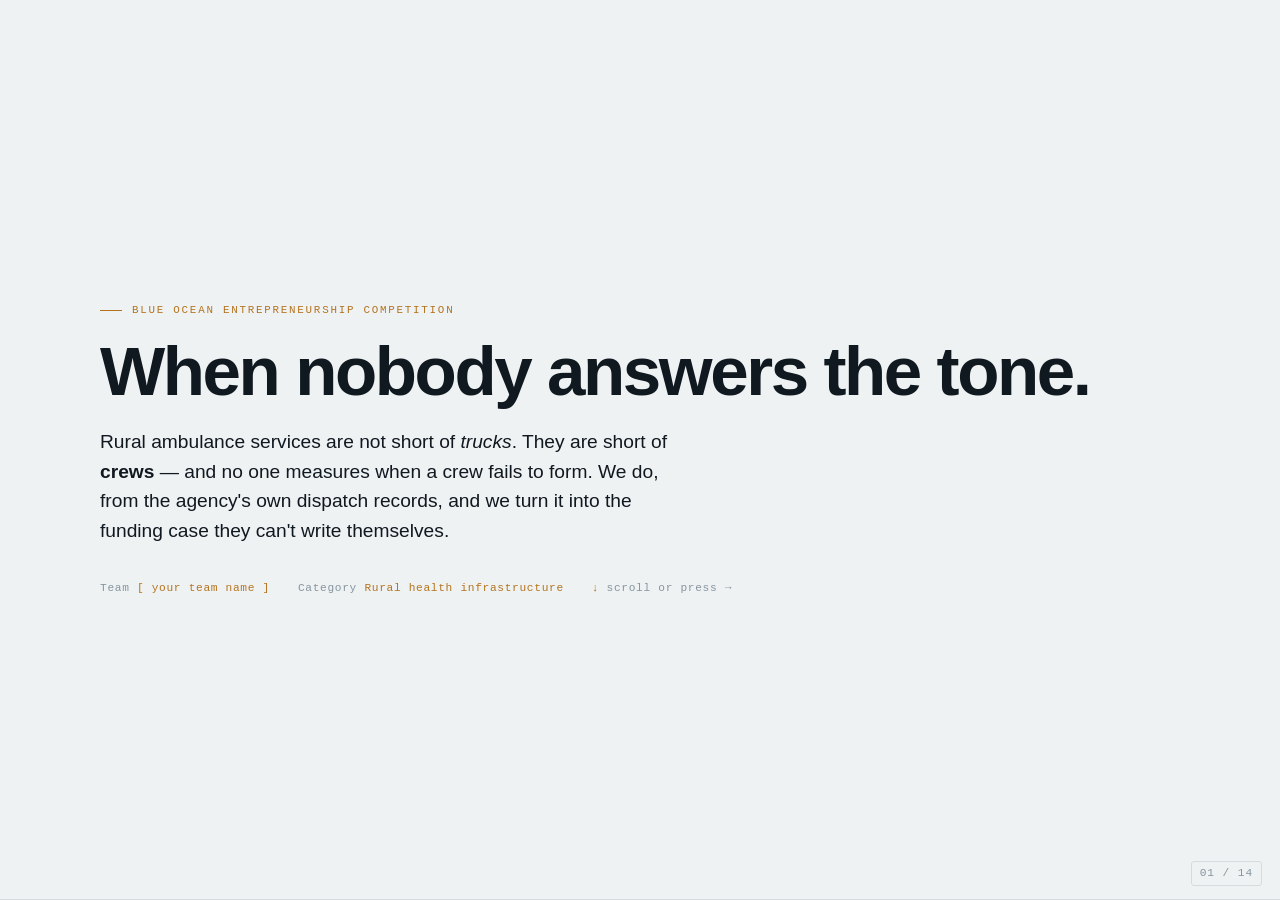
<file: docs/pitch.html>
<!doctype html>
<html lang="en">
<head>
<meta charset="utf-8">
<meta name="viewport" content="width=device-width, initial-scale=1">
<title>Blue Ocean Pitch — Crew Assembly</title>
</head>
<body>

<style>
  :root{
    --ink:#0D141C; --slate:#16212C; --line:#2A3846;
    --paper:#EFF2F3; --paper-2:#FFFFFF; --line-l:#D5DBDE;
    --amber:#E89A3C; --teal:#3E8E7E; --clay:#C2543D;
    --bg:var(--paper); --surf:var(--paper-2); --bd:var(--line-l);
    --fg:#101820; --fg-dim:#54636F; --fg-faint:#8695A0;
    --accent:#B4741F; --good:#2F6F61; --bad:#A8412C;
    --mono:ui-monospace,SFMono-Regular,"SF Mono",Menlo,Consolas,"Liberation Mono",monospace;
    --sans:-apple-system,BlinkMacSystemFont,"Segoe UI",Roboto,Helvetica,Arial,sans-serif;
    --s:clamp(14px,.55vw + 12px,17px);
  }
  @media (prefers-color-scheme:dark){
    :root{ --bg:var(--ink); --surf:var(--slate); --bd:var(--line);
      --fg:#E8EDF0; --fg-dim:#9AAAB6; --fg-faint:#63737F;
      --accent:var(--amber); --good:#5CB3A0; --bad:#E0705A; }
  }
  :root[data-theme="dark"]{ --bg:var(--ink); --surf:var(--slate); --bd:var(--line);
    --fg:#E8EDF0; --fg-dim:#9AAAB6; --fg-faint:#63737F;
    --accent:var(--amber); --good:#5CB3A0; --bad:#E0705A; }
  :root[data-theme="light"]{ --bg:var(--paper); --surf:var(--paper-2); --bd:var(--line-l);
    --fg:#101820; --fg-dim:#54636F; --fg-faint:#8695A0;
    --accent:#B4741F; --good:#2F6F61; --bad:#A8412C; }

  *{box-sizing:border-box}
  body{margin:0;background:var(--bg);color:var(--fg);font-family:var(--sans);
    font-size:var(--s);line-height:1.55;-webkit-font-smoothing:antialiased}

  .rail{position:fixed;top:0;left:0;height:3px;background:var(--accent);z-index:50;
    width:0;transition:width .15s linear}
  .count{position:fixed;bottom:14px;right:18px;z-index:50;font-family:var(--mono);
    font-size:.7rem;letter-spacing:.08em;color:var(--fg-faint);
    background:var(--bg);padding:3px 8px;border:1px solid var(--bd);border-radius:3px}

  .deck{scroll-snap-type:y mandatory;overflow-y:scroll;height:100vh}
  section{scroll-snap-align:start;min-height:100vh;display:flex;flex-direction:column;
    justify-content:center;padding:64px 7vw;border-bottom:1px solid var(--bd);position:relative}
  .wrap{width:100%;max-width:1080px;margin:0 auto}

  .eyebrow{font-family:var(--mono);font-size:.68rem;letter-spacing:.16em;text-transform:uppercase;
    color:var(--accent);margin-bottom:18px;display:flex;align-items:center;gap:10px}
  .eyebrow::before{content:"";width:22px;height:1px;background:var(--accent);flex:none}

  h1{font-size:clamp(2.4rem,5.4vw,4.4rem);line-height:1.02;letter-spacing:-.035em;
    font-weight:800;margin:0 0 20px;text-wrap:balance}
  h2{font-size:clamp(1.7rem,3.2vw,2.7rem);line-height:1.08;letter-spacing:-.025em;
    font-weight:750;margin:0 0 16px;text-wrap:balance;max-width:20ch}
  h3{font-size:1rem;font-weight:700;margin:0 0 8px;letter-spacing:-.01em}
  p{margin:0 0 14px;max-width:62ch;color:var(--fg-dim)}
  p.lead{font-size:clamp(1.02rem,1.5vw,1.28rem);color:var(--fg);max-width:56ch}
  strong{color:var(--fg);font-weight:680}

  .stats{display:grid;grid-template-columns:repeat(auto-fit,minmax(180px,1fr));gap:1px;
    background:var(--bd);border:1px solid var(--bd);margin:26px 0}
  .stat{background:var(--surf);padding:20px 22px}
  .stat .n{font-size:clamp(1.7rem,3vw,2.5rem);font-weight:800;letter-spacing:-.03em;
    line-height:1;color:var(--accent);font-variant-numeric:tabular-nums}
  .stat .t{font-size:.8rem;color:var(--fg-dim);margin-top:8px;line-height:1.4}
  .stat .src{font-family:var(--mono);font-size:.6rem;color:var(--fg-faint);margin-top:8px;
    letter-spacing:.03em}

  .cols{display:grid;gap:26px;margin-top:8px}
  .c2{grid-template-columns:1fr 1fr}
  .c3{grid-template-columns:repeat(3,1fr)}

  .card{background:var(--surf);border:1px solid var(--bd);padding:22px}
  .card .k{font-family:var(--mono);font-size:.62rem;letter-spacing:.14em;text-transform:uppercase;
    color:var(--fg-faint);margin-bottom:10px}

  /* ERRC */
  .errc{display:grid;grid-template-columns:1fr 1fr;gap:1px;background:var(--bd);
    border:1px solid var(--bd);margin-top:20px}
  .q{background:var(--surf);padding:22px 24px}
  .q .lbl{font-family:var(--mono);font-size:.68rem;letter-spacing:.14em;text-transform:uppercase;
    margin-bottom:12px;font-weight:700}
  .q.elim .lbl{color:var(--bad)} .q.red .lbl{color:var(--bad)}
  .q.raise .lbl{color:var(--good)} .q.create .lbl{color:var(--accent)}
  .q ul{margin:0;padding-left:16px} .q li{margin-bottom:8px;font-size:.86rem;color:var(--fg-dim)}
  .q li:last-child{margin-bottom:0} .q li b{color:var(--fg);font-weight:650}

  /* canvas */
  .canvas-wrap{background:var(--surf);border:1px solid var(--bd);padding:22px 18px 12px;margin-top:18px;
    overflow-x:auto}
  svg{display:block;width:100%;height:auto;min-width:620px}
  .cv-grid{stroke:var(--bd);stroke-width:1}
  .cv-lbl{font-family:var(--mono);font-size:9.5px;fill:var(--fg-faint);letter-spacing:.02em}
  .cv-axis{font-family:var(--mono);font-size:9px;fill:var(--fg-faint)}
  .cv-them{fill:none;stroke:var(--fg-faint);stroke-width:2;stroke-dasharray:5 4}
  .cv-us{fill:none;stroke:var(--accent);stroke-width:3;stroke-linejoin:round}
  .cv-dot-them{fill:var(--fg-faint)} .cv-dot-us{fill:var(--accent)}
  .legend{display:flex;gap:20px;font-family:var(--mono);font-size:.66rem;color:var(--fg-dim);
    margin-top:10px;flex-wrap:wrap}
  .legend i{display:inline-block;width:18px;height:0;border-top:2px solid;margin-right:6px;
    vertical-align:middle}

  .steps{display:grid;grid-template-columns:repeat(3,1fr);gap:1px;background:var(--bd);
    border:1px solid var(--bd);margin-top:20px}
  .step{background:var(--surf);padding:24px}
  .step .num{font-family:var(--mono);font-size:.7rem;color:var(--accent);letter-spacing:.1em;
    margin-bottom:12px}
  .step h3{margin-bottom:8px}
  .step p{font-size:.85rem;margin:0}

  .ledger{border:1px solid var(--bd);margin-top:20px}
  .lrow{display:grid;grid-template-columns:120px 1fr;gap:20px;padding:14px 20px;
    border-bottom:1px solid var(--bd);align-items:start}
  .lrow:last-child{border-bottom:none}
  .lrow .tag{font-family:var(--mono);font-size:.64rem;letter-spacing:.1em;text-transform:uppercase;
    padding-top:2px}
  .tag.real{color:var(--good)} .tag.model{color:var(--accent)} .tag.no{color:var(--bad)}
  .lrow div:last-child{font-size:.86rem;color:var(--fg-dim)}
  .lrow b{color:var(--fg)}

  blockquote{margin:24px 0 0;padding:20px 24px;border-left:3px solid var(--accent);
    background:var(--surf);font-size:1.02rem;color:var(--fg);max-width:60ch}
  blockquote cite{display:block;font-family:var(--mono);font-size:.66rem;color:var(--fg-faint);
    margin-top:12px;font-style:normal;letter-spacing:.06em}

  .asks{display:grid;gap:12px;margin-top:20px}
  .ask{display:grid;grid-template-columns:auto 1fr;gap:16px;align-items:baseline;
    background:var(--surf);border:1px solid var(--bd);padding:18px 22px}
  .ask .n{font-family:var(--mono);color:var(--accent);font-size:.8rem}

  .fine{font-family:var(--mono);font-size:.64rem;color:var(--fg-faint);letter-spacing:.03em;
    margin-top:22px;line-height:1.7;max-width:78ch}

  .title-meta{display:flex;gap:28px;flex-wrap:wrap;margin-top:34px;font-family:var(--mono);
    font-size:.7rem;color:var(--fg-faint);letter-spacing:.06em}
  .hl{color:var(--accent)}

  /* live product demo frame */
  .demo{border:1px solid var(--bd);background:var(--surf);border-radius:6px;overflow:hidden;margin-top:18px}
  .demo-bar{display:flex;align-items:center;gap:8px;padding:9px 14px;border-bottom:1px solid var(--bd);background:var(--bg)}
  .demo-bar .dot{width:9px;height:9px;border-radius:50%;background:var(--bd)}
  .demo-bar .ttl{font-family:var(--mono);font-size:.64rem;letter-spacing:.1em;color:var(--fg-faint);text-transform:uppercase;margin-left:6px}
  .demo-bar .live{margin-left:auto;font-family:var(--mono);font-size:.6rem;letter-spacing:.1em;color:var(--good);border:1px solid var(--good);padding:2px 7px;border-radius:99px}
  .demo-body{padding:20px 22px}
  .cmp{display:grid;grid-template-columns:1fr 1fr;gap:1px;background:var(--bd);border:1px solid var(--bd)}
  .cmp>div{background:var(--surf);padding:18px 20px}
  .cmp .who{font-family:var(--mono);font-size:.64rem;letter-spacing:.12em;text-transform:uppercase;color:var(--fg-faint);margin-bottom:10px}
  .cmp .big{font-size:2.1rem;font-weight:800;letter-spacing:-.03em;line-height:1;font-variant-numeric:tabular-nums}
  .cmp .unit{font-size:.9rem;font-weight:600;color:var(--fg-dim)}
  .cmp .sub{font-size:.78rem;color:var(--fg-dim);margin-top:8px}
  .bar{height:8px;background:var(--bg);border:1px solid var(--bd);border-radius:99px;overflow:hidden;margin-top:12px}
  .bar i{display:block;height:100%}
  .pass i{background:var(--good)} .fail i{background:var(--bad)}
  .verdict{font-family:var(--mono);font-size:.64rem;letter-spacing:.08em;margin-top:8px}
  .pass .verdict{color:var(--good)} .fail .verdict{color:var(--bad)}
  .opt-ctl{display:flex;align-items:center;gap:16px;flex-wrap:wrap;margin-bottom:16px}
  .opt-ctl label{font-family:var(--mono);font-size:.66rem;letter-spacing:.1em;text-transform:uppercase;color:var(--fg-faint)}
  input[type=range]{flex:1;min-width:200px;accent-color:var(--accent);height:22px}
  input[type=range]:focus-visible{outline:2px solid var(--accent);outline-offset:3px}
  .opt-read{display:grid;grid-template-columns:repeat(3,1fr);gap:14px;margin-bottom:16px}
  .opt-read div{border-left:2px solid var(--accent);padding-left:12px}
  .opt-read .v{font-size:1.5rem;font-weight:800;letter-spacing:-.02em;font-variant-numeric:tabular-nums;line-height:1.1}
  .opt-read .l{font-size:.7rem;color:var(--fg-dim);margin-top:3px}
  .knee-note{font-family:var(--mono);font-size:.66rem;color:var(--accent);margin-top:10px}

  @media (max-width:820px){
    .c2,.c3,.steps,.errc,.cmp,.opt-read{grid-template-columns:1fr}
    section{padding:52px 6vw}
    .lrow{grid-template-columns:1fr;gap:6px}
  }
  @media (prefers-reduced-motion:reduce){*{transition:none!important;animation:none!important}}

  /* --- print / PDF export -------------------------------------------------
     One landscape 16:9 page per slide. Content flows to its natural height
     rather than being forced to 7.5in, which was pushing overflow onto the
     following page. Type and spacing are scaled down so each slide fits. */
  @media print{
    @page{ size: 13.33in 7.5in; margin: 0; }
    html,body{ background:#fff !important; font-size:9.3px !important; }
    .deck{ height:auto !important; overflow:visible !important;
           scroll-snap-type:none !important; }
    section{ min-height:0 !important; height:auto !important;
             page-break-after:always; break-after:page;
             page-break-inside:avoid; break-inside:avoid;
             border-bottom:none !important;
             padding:0.34in 0.55in !important;
             display:block !important;
             scroll-snap-align:none !important; }
    section:last-child{ page-break-after:auto; break-after:auto; }
    .rail,.count{ display:none !important; }
    input[type=range]{ display:none !important; }
    .opt-ctl label::after{ content:" 4 shown at 20 hrs/week"; }
    a{ text-decoration:none; color:inherit; }
    .wrap{ max-width:none !important; }

    h1{ font-size:30pt !important; margin-bottom:8pt !important; }
    h2{ font-size:17pt !important; margin-bottom:6pt !important; max-width:28ch; }
    h3{ font-size:9.5pt !important; }
    p{ margin-bottom:4.5pt !important; }
    p.lead{ font-size:9.8pt !important; max-width:70ch; }
    .eyebrow{ font-size:7pt !important; margin-bottom:8pt !important; }
    .stats{ margin:7pt 0 !important; }
    .stat{ padding:7pt 9pt !important; }
    .stat .n{ font-size:15.5pt !important; }
    .stat .t{ font-size:6.6pt !important; margin-top:3pt !important; }
    .stat .src{ font-size:5.8pt !important; margin-top:4pt !important; }
    .cols{ gap:9pt !important; margin-top:3pt !important; }
    .card{ padding:8.5pt !important; }
    .card p{ font-size:7pt !important; }
    .q{ padding:8pt 10pt !important; }
    .q li{ font-size:6.6pt !important; margin-bottom:3pt !important; }
    .q .lbl{ font-size:7.5pt !important; margin-bottom:6pt !important; }
    .step{ padding:9pt !important; } .step p{ font-size:7pt !important; }
    .lrow{ padding:5pt 9pt !important; }
    .lrow div:last-child{ font-size:6.9pt !important; }
    .ask{ padding:8pt 11pt !important; }
    .ask div:last-child{ font-size:7.4pt !important; }
    .asks{ gap:7pt !important; margin-top:10pt !important; }
    blockquote{ font-size:8.6pt !important; padding:9pt 12pt !important; margin-top:9pt !important; }
    .fine{ font-size:5.7pt !important; margin-top:7pt !important; line-height:1.45 !important; }
    .demo{ margin-top:7pt !important; } .demo-body{ padding:9pt 11pt !important; }
    .cmp>div{ padding:9pt 11pt !important; }
    .cmp .big{ font-size:17pt !important; } .cmp .sub{ font-size:6.6pt !important; }
    .opt-read .v{ font-size:12pt !important; }
    .canvas-wrap{ padding:9pt 8pt 4pt !important; margin-top:7pt !important; }
    svg{ min-width:0 !important; max-height:1.95in; }
    .title-meta{ margin-top:18pt !important; font-size:7.5pt !important; }
    * { -webkit-print-color-adjust:exact !important; print-color-adjust:exact !important; }
  }
</style>

<div class="rail" id="rail"></div>
<div class="count" id="count">01 / 14</div>

<div class="deck" id="deck">

<!-- 1 -->
<section>
  <div class="wrap">
    <div class="eyebrow">Blue Ocean Entrepreneurship Competition</div>
    <h1>When nobody answers the tone.</h1>
    <p class="lead">Rural ambulance services are not short of <em>trucks</em>. They are short of
      <strong>crews</strong> — and no one measures when a crew fails to form. We do, from the
      agency's own dispatch records, and we turn it into the funding case they can't write themselves.</p>
    <div class="title-meta">
      <span>Team <span class="hl">[ your team name ]</span></span>
      <span>Category <span class="hl">Rural health infrastructure</span></span>
      <span><span class="hl">↓</span> scroll or press →</span>
    </div>
  </div>
</section>

<!-- 2 -->
<section>
  <div class="wrap">
    <div class="eyebrow">The red ocean</div>
    <h2>Everyone is optimizing the wrong decision.</h2>
    <p class="lead">EMS analytics is a mature, crowded market — and every product in it is built for a
      city. They answer one question: <strong>where should we position our ambulances?</strong></p>
    <p>That question requires having ambulances to position. It assumes a fleet, a dispatch center,
      staffed stations, and an analyst to read the dashboard. Vendors compete on response-time
      reporting for agencies that already run dozens of units.</p>
    <p>A county with <strong>one ambulance</strong> has no placement decision to make. There is one
      truck and one place it can be. Every dollar of that industry's R&amp;D is spent on a question
      these agencies cannot ask.</p>
    <blockquote>
      Competing in that ocean means selling a fleet-optimization tool to agencies with no fleet.
      <cite>— why we stopped building a map</cite>
    </blockquote>
  </div>
</section>

<!-- 3 -->
<section>
  <div class="wrap">
    <div class="eyebrow">The non-customers</div>
    <h2>Two thousand agencies nobody sells to.</h2>
    <p class="lead">Not because they don't need software — because the industry decided they can't
      pay for it.</p>
    <div class="stats">
      <div class="stat"><div class="n">4.5M</div><div class="t">Americans live more than 25 minutes
        from an ambulance station. 4 of 5 rural counties contain such an area.</div>
        <div class="src">Univ. of Southern Maine / FORHP, 41 states</div></div>
      <div class="stat"><div class="n">−25%</div><div class="t">volunteer firefighters since 1984,
        while call volume roughly tripled. Volunteers provide 90%+ of rural EMS.</div>
        <div class="src">NVFC · NRHA workforce research</div></div>
      <div class="stat"><div class="n">63%</div><div class="t">of one state's volunteer-staffed EMS
        agencies do not provide continuous 24/7/365 coverage.</div>
        <div class="src">Wisconsin EMS reporting</div></div>
      <div class="stat"><div class="n">1 in 3</div><div class="t">rural volunteer agencies are at
        risk of closing outright — they cannot cover operating costs.</div>
        <div class="src">National Rural Health Association</div></div>
    </div>
    <p>These agencies are invisible to the market for a structural reason: in many states EMS is not
      a legally essential service, so no one is required to fund it. They lose an average of
      <strong>$1,526 on every transport</strong>. There is no software line in the budget, because
      there is barely a budget.</p>
  </div>
</section>

<!-- 4 -->
<section>
  <div class="wrap">
    <div class="eyebrow">The insight</div>
    <h2>The constraint isn't space. It's whether anyone shows up.</h2>
    <p class="lead">Urban EMS fails when every unit is already on a call. Rural EMS fails a different
      way — the tone goes out and <strong>no crew forms at all.</strong></p>
    <div class="cols c2">
      <div class="card">
        <div class="k">What the industry models</div>
        <h3>Unit unavailable</h3>
        <p style="font-size:.87rem">The ambulance is committed to another call. Classic queueing
          theory. Real in cities, where units run busy 30–50% of the time.</p>
        <p style="font-size:.87rem;margin:0"><strong>Rural utilization runs 5–15%.</strong>
          Simultaneous-call collisions are rare by construction. This is not the binding constraint.</p>
      </div>
      <div class="card" style="border-color:var(--accent)">
        <div class="k" style="color:var(--accent)">What actually happens</div>
        <h3>No crew assembles</h3>
        <p style="font-size:.87rem">70–74% of rural EMS providers are not full-time EMS — they hold
          outside jobs. At 10am on a Tuesday, the roster is at work.</p>
        <p style="font-size:.87rem;margin:0"><strong>55% of rural agencies have six or fewer people
          providing 80% of staffing.</strong> When two of six are unreachable, the truck doesn't roll.</p>
      </div>
    </div>
    <p style="margin-top:22px">This failure has <strong>structure</strong> — it clusters by hour of
      day and day of week, because employment does. That makes it measurable, and therefore
      manageable. Nobody measures it.</p>
  </div>
</section>

<!-- 5 -->
<section>
  <div class="wrap">
    <div class="eyebrow">Value innovation · ERRC</div>
    <h2>What we removed is why we can serve them.</h2>
    <div class="errc">
      <div class="q elim">
        <div class="lbl">Eliminate</div>
        <ul>
          <li><b>Unit-placement optimization.</b> There is no placement decision with one ambulance.
            Removing it removes most of the engineering cost of an EMS analytics product.</li>
          <li><b>Lives-saved / value-of-life claims.</b> The evidence doesn't support them, and
            removing them removes our need to defend them.</li>
          <li><b>Onboarding, integrations, training.</b> No install, no login, no IT project.</li>
        </ul>
      </div>
      <div class="q red">
        <div class="lbl">Reduce</div>
        <ul>
          <li><b>Price to zero at entry.</b> The first analysis is free — the agency has no budget
            to spend, so we don't ask for one.</li>
          <li><b>Data burden.</b> One CSV export, any format. Column names are matched automatically.</li>
          <li><b>Time to value.</b> Minutes, not a deployment.</li>
        </ul>
      </div>
      <div class="q raise">
        <div class="lbl">Raise</div>
        <ul>
          <li><b>Specificity.</b> Not "you're understaffed" but "Tue–Thu 09:00–15:00, 20 hours,
            covers 61% of your failures, $62,400/yr."</li>
          <li><b>Stated limitations.</b> Every output names what it does not claim. In a sector
            burned by vendor overpromising, this is a feature.</li>
          <li><b>Privacy.</b> Patient columns are stripped before analysis, and the report says which.</li>
        </ul>
      </div>
      <div class="q create">
        <div class="lbl">Create</div>
        <ul>
          <li><b>Crew-assembly measurement.</b> A metric nobody in EMS currently reports — how often
            no crew formed, and when.</li>
          <li><b>Grant-ready evidence as the product.</b> The output is formatted as the sections a
            funder asks for.</li>
          <li><b>A buyer who isn't the user.</b> Grant programs and regional agencies pay; the
            volunteer service uses.</li>
        </ul>
      </div>
    </div>
  </div>
</section>

<!-- 6 -->
<section>
  <div class="wrap">
    <div class="eyebrow">Strategy canvas</div>
    <h2>We compete on none of the same factors.</h2>
    <div class="canvas-wrap">
      <svg viewBox="0 0 900 330" role="img" aria-label="Strategy canvas comparing incumbent EMS analytics with our offering across eight competitive factors">
        <g>
          <line class="cv-grid" x1="58" y1="40" x2="880" y2="40"/>
          <line class="cv-grid" x1="58" y1="112" x2="880" y2="112"/>
          <line class="cv-grid" x1="58" y1="184" x2="880" y2="184"/>
          <line class="cv-grid" x1="58" y1="256" x2="880" y2="256"/>
          <text class="cv-axis" x="52" y="44" text-anchor="end">HIGH</text>
          <text class="cv-axis" x="52" y="260" text-anchor="end">NONE</text>
        </g>
        <!-- incumbents -->
        <path class="cv-them" d="M110,52 L212,64 L314,58 L416,76 L518,250 L620,232 L722,256 L824,214"/>
        <!-- us -->
        <path class="cv-us" d="M110,256 L212,200 L314,250 L416,244 L518,46 L620,52 L722,42 L824,58"/>
        <g class="cv-dot-them">
          <circle cx="110" cy="52" r="3.5"/><circle cx="212" cy="64" r="3.5"/>
          <circle cx="314" cy="58" r="3.5"/><circle cx="416" cy="76" r="3.5"/>
          <circle cx="518" cy="250" r="3.5"/><circle cx="620" cy="232" r="3.5"/>
          <circle cx="722" cy="256" r="3.5"/><circle cx="824" cy="214" r="3.5"/>
        </g>
        <g class="cv-dot-us">
          <circle cx="110" cy="256" r="4.5"/><circle cx="212" cy="200" r="4.5"/>
          <circle cx="314" cy="250" r="4.5"/><circle cx="416" cy="244" r="4.5"/>
          <circle cx="518" cy="46" r="4.5"/><circle cx="620" cy="52" r="4.5"/>
          <circle cx="722" cy="42" r="4.5"/><circle cx="824" cy="58" r="4.5"/>
        </g>
        <g>
          <text class="cv-lbl" x="110" y="285" text-anchor="middle">UNIT</text>
          <text class="cv-lbl" x="110" y="297" text-anchor="middle">PLACEMENT</text>
          <text class="cv-lbl" x="212" y="285" text-anchor="middle">RESPONSE-TIME</text>
          <text class="cv-lbl" x="212" y="297" text-anchor="middle">REPORTING</text>
          <text class="cv-lbl" x="314" y="285" text-anchor="middle">UPFRONT</text>
          <text class="cv-lbl" x="314" y="297" text-anchor="middle">PRICE</text>
          <text class="cv-lbl" x="416" y="285" text-anchor="middle">IT / DATA</text>
          <text class="cv-lbl" x="416" y="297" text-anchor="middle">BURDEN</text>
          <text class="cv-lbl" x="518" y="285" text-anchor="middle">CREW-ASSEMBLY</text>
          <text class="cv-lbl" x="518" y="297" text-anchor="middle">MEASUREMENT</text>
          <text class="cv-lbl" x="620" y="285" text-anchor="middle">SPECIFIC SHIFT</text>
          <text class="cv-lbl" x="620" y="297" text-anchor="middle">RECOMMENDATION</text>
          <text class="cv-lbl" x="722" y="285" text-anchor="middle">GRANT-READY</text>
          <text class="cv-lbl" x="722" y="297" text-anchor="middle">OUTPUT</text>
          <text class="cv-lbl" x="824" y="285" text-anchor="middle">STATED</text>
          <text class="cv-lbl" x="824" y="297" text-anchor="middle">LIMITS</text>
        </g>
      </svg>
      <div class="legend">
        <span><i style="border-color:var(--fg-faint);border-top-style:dashed"></i>Incumbent EMS analytics</span>
        <span><i style="border-color:var(--accent)"></i>Us</span>
      </div>
    </div>
    <p class="fine">Left four factors: what the industry competes on, and what we eliminated or reduced
      to reach an unserved buyer. Right four: what we created, where no incumbent currently scores.</p>
  </div>
</section>

<!-- 7 -->
<section>
  <div class="wrap">
    <div class="eyebrow">Live product · real data</div>
    <h2>The same metric, two real departments.</h2>
    <p class="lead">Both datasets are real San Francisco dispatch records from 2024, run through the
      tool unmodified. The measurement nobody currently reports is the gap between the tone going out
      and the wheels turning.</p>
    <div class="demo">
      <div class="demo-bar"><span class="dot"></span><span class="dot"></span><span class="dot"></span>
        <span class="ttl">coverage audit &mdash; NFPA 1720 turnout</span><span class="live">REAL DATA</span></div>
      <div class="demo-body">
        <div class="cmp">
          <div class="pass">
            <div class="who">Ambulances &middot; 40,000 runs</div>
            <div><span class="big" style="color:var(--good)">0.1</span> <span class="unit">min median turnout</span></div>
            <div class="bar"><i style="width:92.9%"></i></div>
            <div class="verdict">92.9% within 60s &mdash; MEETS NFPA 1720</div>
            <div class="sub">Career crews in continuously staffed stations. The tool correctly finds
              no crew-assembly problem, and the funding packet refuses to generate a case.</div>
          </div>
          <div class="fail">
            <div class="who">Fire engines &middot; 25,000 runs</div>
            <div><span class="big" style="color:var(--bad)">1.4</span> <span class="unit">min median turnout</span></div>
            <div class="bar"><i style="width:30.3%"></i></div>
            <div class="verdict">30.3% within 60s &mdash; FAILS NFPA 1720</div>
            <div class="sub">Same city, same year, same stations. A 14&times; difference that no
              existing report surfaces to anyone.</div>
          </div>
        </div>
      </div>
    </div>
    <p style="margin-top:20px">If a <strong>well-funded career department</strong> misses the national
      turnout standard on 70% of its runs and nobody noticed, the question for
      <strong>24,208 volunteer departments</strong> answers itself.</p>
  </div>
</section>

<!-- 8 -->
<section>
  <div class="wrap">
    <div class="eyebrow">Live product &middot; drag it</div>
    <h2>Which hours should we actually buy?</h2>
    <p class="lead">Failures spread across 168 hour-of-week slots. This is the real returns curve
      computed from that 40,000-run dataset &mdash; not a mockup.</p>
    <div class="demo">
      <div class="demo-bar"><span class="dot"></span><span class="dot"></span><span class="dot"></span>
        <span class="ttl">coverage optimizer</span><span class="live">INTERACTIVE</span></div>
      <div class="demo-body">
        <div class="opt-ctl">
          <label for="oh">Staffed hours / week</label>
          <input type="range" id="oh" min="0" max="20" step="1" value="4" aria-label="Staffed hours per week">
          <span id="ohv" style="font-family:var(--mono);font-weight:700;color:var(--accent);min-width:64px;text-align:right">20 hrs</span>
        </div>
        <div class="opt-read">
          <div><div class="v" id="ocov">49.1%</div><div class="l">of failures eliminated</div></div>
          <div><div class="v" id="ocost">$62,400</div><div class="l">per year</div></div>
          <div><div class="v" id="oeff">$2,398</div><div class="l">per failure prevented</div></div>
        </div>
        <svg viewBox="0 0 720 190" role="img" aria-label="Returns curve showing coverage achieved per staffed hour per week, flattening after 24 hours">
          <line class="cv-grid" x1="46" y1="20" x2="710" y2="20"/>
          <line class="cv-grid" x1="46" y1="95" x2="710" y2="95"/>
          <line class="cv-grid" x1="46" y1="170" x2="710" y2="170"/>
          <text class="cv-axis" x="40" y="24" text-anchor="end">100%</text>
          <text class="cv-axis" x="40" y="99" text-anchor="end">50%</text>
          <text class="cv-axis" x="40" y="174" text-anchor="end">0%</text>
          <line id="kneeline" class="cv-grid" y1="20" y2="170" stroke-dasharray="4 4" stroke="var(--accent)"/>
          <text id="kneetxt" class="cv-axis" y="14" text-anchor="middle" fill="var(--accent)">knee</text>
          <path id="curve" class="cv-us" d=""/>
          <circle id="pt" r="6" fill="var(--accent)"/>
        </svg>
        <div class="knee-note" id="knee">Returns flatten after ~24 hrs/week &mdash; the first 24 hours
          buy more coverage than the next 60 combined.</div>
      </div>
    </div>
    <p class="fine">Real output from the shipped tool. Coverage is bought in contiguous blocks of 4+
      hours because nobody staffs scattered single hours, and a duty crew is credited with eliminating
      crew-assembly failures inside its window &mdash; not simultaneous-call collisions, which need a
      second unit rather than more staffing.</p>
  </div>
</section>

<!-- 9 -->
<section>
  <div class="wrap">
    <div class="eyebrow">Proof</div>
    <h2>We tested it on an agency that doesn't have the problem.</h2>
    <p class="lead">40,000 real San Francisco Fire Department ambulance dispatches, calendar year
      2024. SF runs career crews from continuously staffed stations — so a correct tool should find
      <strong>nothing wrong</strong>.</p>
    <div class="stats">
      <div class="stat"><div class="n">0.1<span style="font-size:1rem"> min</span></div>
        <div class="t">median tone-out to en route</div>
        <div class="src">DataSF · dataset nuek-vuh3</div></div>
      <div class="stat"><div class="n">0.13%</div><div class="t">of calls flagged as a crew-assembly
        failure</div><div class="src">40,000 incidents analyzed</div></div>
      <div class="stat"><div class="n">1.5×</div><div class="t">weekday-daytime ratio — essentially
        flat, as expected for career staffing</div><div class="src">no volunteer pattern present</div></div>
    </div>
    <p>It reported no problem, and the funding packet <strong>refused to generate a case</strong>,
      printing "not a funding case" instead. A tool that manufactures findings on a well-run agency
      would discredit every legitimate report it ever produces.</p>
    <p>That is the only claim this validation supports: <strong>the method doesn't invent problems.</strong>
      Proving it detects them requires a rural volunteer agency's data — which is the ask on the
      final slide.</p>
  </div>
</section>

<!-- 10 -->
<section>
  <div class="wrap">
    <div class="eyebrow">Intellectual honesty</div>
    <h2>We falsified part of our own thesis.</h2>
    <p class="lead">Before building, we ran three experiments on our core statistical claim — that
      pooling data across counties unlocks prediction at rural volumes. <strong>It mostly doesn't.</strong></p>
    <div class="ledger">
      <div class="lrow"><div class="tag no">Disproved</div>
        <div><b>"Rural counties can't model themselves."</b> False above ~200 calls/year with a few
          years of history. Pooling added 0.2–1.1% — not the unlock we assumed.</div></div>
      <div class="lrow"><div class="tag no">Disproved</div>
        <div><b>"Faster response saves lives."</b> A systematic review of 115 studies and 691,056
          patients found insufficient evidence at the margins we operate in. We removed every
          outcome claim and compute no value-of-life figure anywhere.</div></div>
      <div class="lrow"><div class="tag no">Disproved</div>
        <div><b>"The gap is the ambulance being busy."</b> Rural utilization is too low for that.
          We rebuilt the model around crew assembly — the critique that most improved the product.</div></div>
      <div class="lrow"><div class="tag real">Survived</div>
        <div><b>The workforce failure is real, structured, and unmeasured.</b> Documented across
          multiple states, patterned by employment, and reported by no existing tool.</div></div>
      <div class="lrow"><div class="tag real">Survived</div>
        <div><b>Prevention outreach reduces emergency utilization.</b> 24–63% reductions in 911 use
          across published programs, one of them a randomized controlled trial.</div></div>
    </div>
    <p class="fine">Every figure in this deck is sourced. Where our own data is modeled rather than
      observed, the product labels it as modeled — on the screen, not in a footnote.</p>
  </div>
</section>

<!-- 11 -->
<section>
  <div class="wrap">
    <div class="eyebrow">Business model</div>
    <h2>The user has no money. The buyer does.</h2>
    <p class="lead">Prevention savings land on Medicaid and hospitals. Coverage costs land on an
      agency losing $1,526 a transport. That mismatch is why this market looks unserveable — and
      why the entry point is free.</p>
    <div class="cols c3">
      <div class="card"><div class="k">Beachhead</div><h3>Regional EMS agencies</h3>
        <p style="font-size:.85rem;margin:0">One relationship covers 5–10 counties. They hold
          budgets, staff who read data, and a mandate for exactly this. California alone has ~33.</p></div>
      <div class="card"><div class="k">Best-aligned</div><h3>Hospital-run services</h3>
        <p style="font-size:.85rem;margin:0">Systems that operate the ambulance feel both pockets —
          the ED cost and the coverage cost. Already common in rural counties.</p></div>
      <div class="card" style="border-color:var(--accent)"><div class="k" style="color:var(--accent)">Funding mechanism</div>
        <h3>Federal &amp; state grants</h3>
        <p style="font-size:.85rem;margin:0">SIREN funds rural EMS recruitment, retention and
          technology at up to $200K per award. Applications require documented need — our output.</p></div>
    </div>
    <p style="margin-top:24px">We don't sell against their budget. <strong>We help them create one</strong>,
      then get paid from it. The free audit is customer acquisition, product validation, and grant
      groundwork in a single motion.</p>
  </div>
</section>

<!-- 12 -->
<section>
  <div class="wrap">
    <div class="eyebrow">Expansion · same file, same code</div>
    <h2>Rural EMS is the beachhead. Volunteer fire is the market.</h2>
    <p class="lead">We are not an ambulance company. We measure whether a
      <strong>distributed, on-call, volunteer workforce actually assembles when summoned.</strong>
      Ambulances were where we found the problem. They are not where most of it lives.</p>
    <div class="stats">
      <div class="stat"><div class="n">24,208</div><div class="t">U.S. fire departments that are all-
        or mostly-volunteer — 82% of every department in the country</div>
        <div class="src">NFPA / NVFC fire service census</div></div>
      <div class="stat"><div class="n">13×</div><div class="t">the buyer universe of rural EMS
        counties, reachable with zero product change</div>
        <div class="src">24,208 vs ~1,800</div></div>
      <div class="stat"><div class="n">676,900</div><div class="t">volunteer firefighters — the lowest
        number ever recorded, down 6% in a single year</div>
        <div class="src">NFPA, most recent census</div></div>
    </div>
    <div class="cols c2" style="margin-top:8px">
      <div class="card">
        <div class="k">Why it's not a pivot</div>
        <h3>Identical data, identical failure</h3>
        <p style="font-size:.87rem">Fire dispatch exports carry the same two timestamps we already
          parse. The failure is the same: the tone goes out, and the question is whether a crew forms.</p>
        <p style="font-size:.87rem;margin:0">In most rural counties <strong>the fire department is
          the EMS agency.</strong> Same buyer, wider door.</p>
      </div>
      <div class="card" style="border-color:var(--accent)">
        <div class="k" style="color:var(--accent)">Why they must care</div>
        <h3>NFPA 1720 exists for this</h3>
        <p style="font-size:.87rem">The national deployment standard for volunteer departments exists
          precisely because, in its own framing, volunteers cannot guarantee availability the way
          on-duty career staff can.</p>
        <p style="font-size:.87rem;margin:0">It asks departments to document deployment capability.
          <strong>Almost none can, because nobody measures it.</strong></p>
      </div>
    </div>
  </div>
</section>

<!-- 13 -->
<section>
  <div class="wrap">
    <div class="eyebrow">Venture scale</div>
    <h2>The ceiling moves when the value stops landing on the agency.</h2>
    <p class="lead">A volunteer department has no software budget — so pricing against it caps us at
      a few thousand dollars a year. The scale unlock is that <strong>staffing reliability is already
      priced by someone else.</strong></p>
    <div class="cols c2">
      <div class="card" style="border-color:var(--accent)">
        <div class="k" style="color:var(--accent)">The mechanism</div>
        <h3>ISO Public Protection Classification</h3>
        <p style="font-size:.87rem">Every fire district in the country carries an ISO PPC score of
          1–10. <strong>Half of that score is department quality, including staffing.</strong> The
          score sets fire-insurance pricing across the district — directly for commercial property,
          and through carrier competition for residential.</p>
        <p style="font-size:.87rem;margin:0">A department that can <em>document</em> and improve
          staffing reliability is moving a number that prices insurance for every property it covers.
          We are the only tool that measures the underlying reality.</p>
      </div>
      <div>
        <div class="ledger" style="margin-top:0">
          <div class="lrow"><div class="tag model">Line 1</div>
            <div><b>Agency subscription.</b> ~26,000 volunteer fire + rural EMS agencies. Priced
              against a grant line, not an operating budget.</div></div>
          <div class="lrow"><div class="tag model">Line 2</div>
            <div><b>District-level contracts.</b> When the deliverable is an ISO-relevant capability
              record rather than a staffing report, the buyer becomes the district and the county —
              and the ACV moves from thousands to five figures.</div></div>
          <div class="lrow"><div class="tag model">Line 3</div>
            <div><b>The benchmark dataset.</b> Crew-assembly reliability does not exist as a dataset
              anywhere today. Aggregated across thousands of departments it is the reference series
              insurers, state fire marshals and standards bodies have no substitute for.</div></div>
          <div class="lrow"><div class="tag real">Moat</div>
            <div><b>It compounds.</b> Every audit adds to the only benchmark of its kind, which makes
              the next audit more valuable — a comparison no competitor can reproduce without first
              collecting the same thousands of exports.</div></div>
        </div>
      </div>
    </div>
    <p class="fine">Honest arithmetic: ~26,000 agencies at a $4–5K subscription is a ~$120M domestic
      TAM — a good business, not yet a venture outcome. It becomes one only if line 2 lands and ACV
      moves toward five figures on the insurance-linked value, or if line 3 becomes a data business in
      its own right. Both are hypotheses. Neither is provable without the pilot data on the next
      slide, and we are not going to present them as forecasts.</p>
  </div>
</section>

<!-- 14 -->
<section>
  <div class="wrap">
    <div class="eyebrow">The ask</div>
    <h2>One agency's spreadsheet changes everything.</h2>
    <p class="lead">We are one dataset away from knowing whether this works. Not a study, not a
      grant cycle — one CSV from one rural volunteer agency.</p>
    <div class="asks">
      <div class="ask"><div class="n">01</div>
        <div><strong>Introductions to 3–5 rural EMS agencies or a regional EMS agency.</strong>
          We run the audit free. Their data proves or kills the thesis inside a month.</div></div>
      <div class="ask"><div class="n">02</div>
        <div><strong>The two questions we ask before writing more code:</strong> when a call comes in
          and no crew forms, what happens and how often — and if you could fund a few staffed hours
          a week, would you know which hours to pick? If the answers are "often, we don't track it"
          and "no," we have a company.</div></div>
      <div class="ask"><div class="n">03</div>
        <div><strong>A pilot partner willing to co-apply for SIREN funding</strong> using the packet
          our tool generates — closing the loop from measurement to money.</div></div>
    </div>
    <blockquote>
      We would rather find out in March that this doesn't work than in December that we never checked.
      <cite>— the reason every claim in this deck has a source on it</cite>
    </blockquote>
  </div>
</section>

</div>

<script>
  const deck = document.getElementById('deck');
  const rail = document.getElementById('rail');
  const count = document.getElementById('count');
  const slides = [...deck.querySelectorAll('section')];
  const pad = n => String(n).padStart(2, '0');

  function update(){
    const max = deck.scrollHeight - deck.clientHeight;
    rail.style.width = (max > 0 ? (deck.scrollTop / max) * 100 : 0) + '%';
    const i = slides.findIndex(s => s.getBoundingClientRect().bottom > deck.clientHeight * 0.5);
    count.textContent = pad(i < 0 ? slides.length : i + 1) + ' / ' + pad(slides.length);
  }
  deck.addEventListener('scroll', update, {passive:true});
  update();

  addEventListener('keydown', e => {
    const i = slides.findIndex(s => s.getBoundingClientRect().bottom > deck.clientHeight * 0.5);
    if (e.key === 'ArrowRight' || e.key === 'PageDown'){
      e.preventDefault(); slides[Math.min(i + 1, slides.length - 1)]?.scrollIntoView({behavior:'smooth'});
    }
    if (e.key === 'ArrowLeft' || e.key === 'PageUp'){
      e.preventDefault(); slides[Math.max(i - 1, 0)]?.scrollIntoView({behavior:'smooth'});
    }
  });

  // Real returns curve from the 40,000-run dataset (hours, coverage %, annual cost)
  const CURVE = [[4,13.2,12480],[8,24.5,24960],[12,32.1,37440],[16,37.7,43680],[20,49.1,62400],[24,56.6,74880],[28,60.4,81120],[32,66.0,93600],[36,71.7,106080],[40,77.4,118560],[44,81.1,137280],[48,83.0,149760],[52,84.9,156000],[56,86.8,168480],[60,88.7,180960],[64,90.6,193440],[68,92.5,205920],[72,94.3,218400],[76,96.2,230880],[80,98.1,243360],[84,100.0,255840]];
  const TOTAL_FAILURES = 53;
  const oh = document.getElementById('oh');
  if (oh){
    const X0=46, X1=710, Y0=170, Y1=20;
    const xs = i => X0 + (i/(CURVE.length-1))*(X1-X0);
    const ys = c => Y0 - (c/100)*(Y0-Y1);
    document.getElementById('curve').setAttribute('d',
      CURVE.map((p,i)=>(i?'L':'M')+xs(i).toFixed(1)+','+ys(p[1]).toFixed(1)).join(' '));
    const kneeIdx = CURVE.findIndex(p=>p[0]===24);
    const kl=document.getElementById('kneeline'), kt=document.getElementById('kneetxt');
    kl.setAttribute('x1',xs(kneeIdx)); kl.setAttribute('x2',xs(kneeIdx));
    kt.setAttribute('x',xs(kneeIdx)); kt.textContent='knee · 24 hrs';
    const fmt = n => '$'+Math.round(n).toLocaleString();
    function draw(){
      const i=+oh.value, p=CURVE[i];
      document.getElementById('ohv').textContent = p[0]+' hrs';
      document.getElementById('ocov').textContent = p[1].toFixed(1)+'%';
      document.getElementById('ocost').textContent = fmt(p[2]);
      const prevented = TOTAL_FAILURES*(p[1]/100);
      document.getElementById('oeff').textContent = prevented>0 ? fmt(p[2]/prevented) : '—';
      const pt=document.getElementById('pt');
      pt.setAttribute('cx',xs(i)); pt.setAttribute('cy',ys(p[1]));
    }
    oh.addEventListener('input', draw); draw();
  }
</script>

</body>
</html>
</file>
